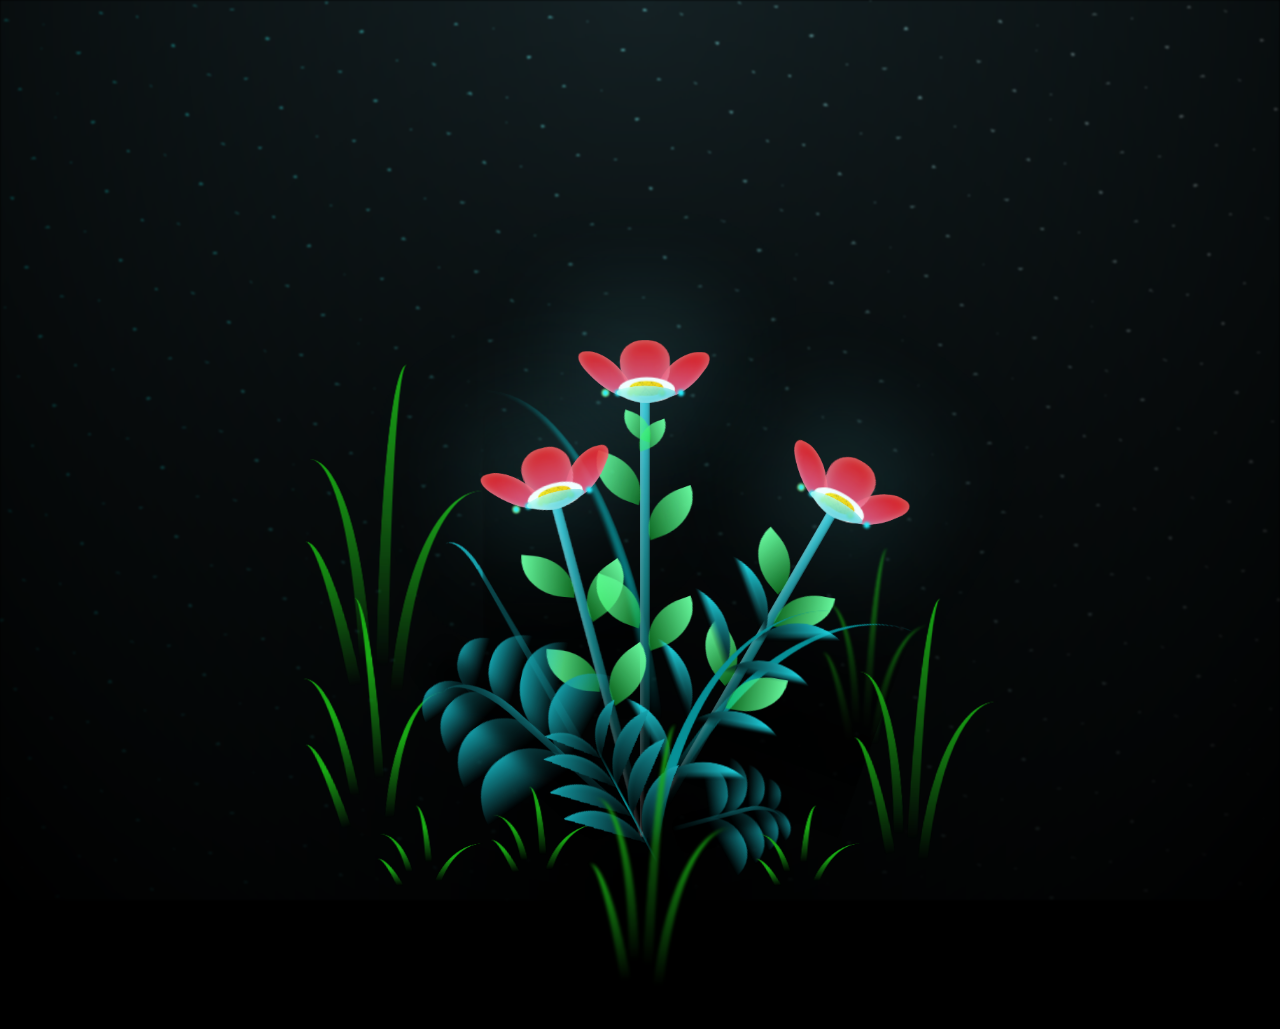
<file: index.html>
<body class="not-loaded">
    <div class="night"></div>
    <div class="flowers">
      <div class="flower flower--1">
        <div class="flower__leafs flower__leafs--1">
          <div class="flower__leaf flower__leaf--1"></div>
          <div class="flower__leaf flower__leaf--2"></div>
          <div class="flower__leaf flower__leaf--3"></div>
          <div class="flower__leaf flower__leaf--4"></div>

          <div class="flower__white-circle"></div>
  
          <div class="flower__light flower__light--1"></div>
          <div class="flower__light flower__light--2"></div>
          <div class="flower__light flower__light--3"></div>
          <div class="flower__light flower__light--4"></div>
          <div class="flower__light flower__light--5"></div>
          <div class="flower__light flower__light--6"></div>
          <div class="flower__light flower__light--7"></div>
          <div class="flower__light flower__light--8"></div>
  
        </div>
        <div class="flower__line">
          <div class="flower__line__leaf flower__line__leaf--1"></div>
          <div class="flower__line__leaf flower__line__leaf--2"></div>
          <div class="flower__line__leaf flower__line__leaf--3"></div>
          <div class="flower__line__leaf flower__line__leaf--4"></div>
          <div class="flower__line__leaf flower__line__leaf--5"></div>
          <div class="flower__line__leaf flower__line__leaf--6"></div>
        </div>
      </div>
  
      <div class="flower flower--2">
        <div class="flower__leafs flower__leafs--2">
          <div class="flower__leaf flower__leaf--1"></div>
          <div class="flower__leaf flower__leaf--2"></div>
          <div class="flower__leaf flower__leaf--3"></div>
          <div class="flower__leaf flower__leaf--4"></div>
          <div class="flower__white-circle"></div>
  
          <div class="flower__light flower__light--1"></div>
          <div class="flower__light flower__light--2"></div>
          <div class="flower__light flower__light--3"></div>
          <div class="flower__light flower__light--4"></div>
          <div class="flower__light flower__light--5"></div>
          <div class="flower__light flower__light--6"></div>
          <div class="flower__light flower__light--7"></div>
          <div class="flower__light flower__light--8"></div>
  
        </div>
        <div class="flower__line">
          <div class="flower__line__leaf flower__line__leaf--1"></div>
          <div class="flower__line__leaf flower__line__leaf--2"></div>
          <div class="flower__line__leaf flower__line__leaf--3"></div>
          <div class="flower__line__leaf flower__line__leaf--4"></div>
        </div>
      </div>
  
      <div class="flower flower--3">
        <div class="flower__leafs flower__leafs--3">
          <div class="flower__leaf flower__leaf--1"></div>
          <div class="flower__leaf flower__leaf--2"></div>
          <div class="flower__leaf flower__leaf--3"></div>
          <div class="flower__leaf flower__leaf--4"></div>
          <div class="flower__white-circle"></div>
  
          <div class="flower__light flower__light--1"></div>
          <div class="flower__light flower__light--2"></div>
          <div class="flower__light flower__light--3"></div>
          <div class="flower__light flower__light--4"></div>
          <div class="flower__light flower__light--5"></div>
          <div class="flower__light flower__light--6"></div>
          <div class="flower__light flower__light--7"></div>
          <div class="flower__light flower__light--8"></div>
  
        </div>
        <div class="flower__line">
          <div class="flower__line__leaf flower__line__leaf--1"></div>
          <div class="flower__line__leaf flower__line__leaf--2"></div>
          <div class="flower__line__leaf flower__line__leaf--3"></div>
          <div class="flower__line__leaf flower__line__leaf--4"></div>
        </div>
      </div>
  
      <div class="grow-ans" style="--d:1.2s">
        <div class="flower__g-long">
          <div class="flower__g-long__top"></div>
          <div class="flower__g-long__bottom"></div>
        </div>
      </div>
  
      <div class="growing-grass">
        <div class="flower__grass flower__grass--1">
          <div class="flower__grass--top"></div>
          <div class="flower__grass--bottom"></div>
          <div class="flower__grass__leaf flower__grass__leaf--1"></div>
          <div class="flower__grass__leaf flower__grass__leaf--2"></div>
          <div class="flower__grass__leaf flower__grass__leaf--3"></div>
          <div class="flower__grass__leaf flower__grass__leaf--4"></div>
          <div class="flower__grass__leaf flower__grass__leaf--5"></div>
          <div class="flower__grass__leaf flower__grass__leaf--6"></div>
          <div class="flower__grass__leaf flower__grass__leaf--7"></div>
          <div class="flower__grass__leaf flower__grass__leaf--8"></div>
          <div class="flower__grass__overlay"></div>
        </div>
      </div>
  
      <div class="growing-grass">
        <div class="flower__grass flower__grass--2">
          <div class="flower__grass--top"></div>
          <div class="flower__grass--bottom"></div>
          <div class="flower__grass__leaf flower__grass__leaf--1"></div>
          <div class="flower__grass__leaf flower__grass__leaf--2"></div>
          <div class="flower__grass__leaf flower__grass__leaf--3"></div>
          <div class="flower__grass__leaf flower__grass__leaf--4"></div>
          <div class="flower__grass__leaf flower__grass__leaf--5"></div>
          <div class="flower__grass__leaf flower__grass__leaf--6"></div>
          <div class="flower__grass__leaf flower__grass__leaf--7"></div>
          <div class="flower__grass__leaf flower__grass__leaf--8"></div>
          <div class="flower__grass__overlay"></div>
        </div>
      </div>
  
      <div class="grow-ans" style="--d:2.4s">
        <div class="flower__g-right flower__g-right--1">
          <div class="leaf"></div>
        </div>
      </div>
  
      <div class="grow-ans" style="--d:2.8s">
        <div class="flower__g-right flower__g-right--2">
          <div class="leaf"></div>
        </div>
      </div>
  
      <div class="grow-ans" style="--d:2.8s">
        <div class="flower__g-front">
          <div class="flower__g-front__leaf-wrapper flower__g-front__leaf-wrapper--1">
            <div class="flower__g-front__leaf"></div>
          </div>
          <div class="flower__g-front__leaf-wrapper flower__g-front__leaf-wrapper--2">
            <div class="flower__g-front__leaf"></div>
          </div>
          <div class="flower__g-front__leaf-wrapper flower__g-front__leaf-wrapper--3">
            <div class="flower__g-front__leaf"></div>
          </div>
          <div class="flower__g-front__leaf-wrapper flower__g-front__leaf-wrapper--4">
            <div class="flower__g-front__leaf"></div>
          </div>
          <div class="flower__g-front__leaf-wrapper flower__g-front__leaf-wrapper--5">
            <div class="flower__g-front__leaf"></div>
          </div>
          <div class="flower__g-front__leaf-wrapper flower__g-front__leaf-wrapper--6">
            <div class="flower__g-front__leaf"></div>
          </div>
          <div class="flower__g-front__leaf-wrapper flower__g-front__leaf-wrapper--7">
            <div class="flower__g-front__leaf"></div>
          </div>
          <div class="flower__g-front__leaf-wrapper flower__g-front__leaf-wrapper--8">
            <div class="flower__g-front__leaf"></div>
          </div>
          <div class="flower__g-front__line"></div>
        </div>
      </div>
  
      <div class="grow-ans" style="--d:3.2s">
        <div class="flower__g-fr">
          <div class="leaf"></div>
          <div class="flower__g-fr__leaf flower__g-fr__leaf--1"></div>
          <div class="flower__g-fr__leaf flower__g-fr__leaf--2"></div>
          <div class="flower__g-fr__leaf flower__g-fr__leaf--3"></div>
          <div class="flower__g-fr__leaf flower__g-fr__leaf--4"></div>
          <div class="flower__g-fr__leaf flower__g-fr__leaf--5"></div>
          <div class="flower__g-fr__leaf flower__g-fr__leaf--6"></div>
          <div class="flower__g-fr__leaf flower__g-fr__leaf--7"></div>
          <div class="flower__g-fr__leaf flower__g-fr__leaf--8"></div>
        </div>
      </div>
  
      <div class="long-g long-g--0">
        <div class="grow-ans" style="--d:3s">
          <div class="leaf leaf--0"></div>
        </div>
        <div class="grow-ans" style="--d:2.2s">
          <div class="leaf leaf--1"></div>
        </div>
        <div class="grow-ans" style="--d:3.4s">
          <div class="leaf leaf--2"></div>
        </div>
        <div class="grow-ans" style="--d:3.6s">
          <div class="leaf leaf--3"></div>
        </div>
      </div>
  
      <div class="long-g long-g--1">
        <div class="grow-ans" style="--d:3.6s">
          <div class="leaf leaf--0"></div>
        </div>
        <div class="grow-ans" style="--d:3.8s">
          <div class="leaf leaf--1"></div>
        </div>
        <div class="grow-ans" style="--d:4s">
          <div class="leaf leaf--2"></div>
        </div>
        <div class="grow-ans" style="--d:4.2s">
          <div class="leaf leaf--3"></div>
        </div>
      </div>
  
      <div class="long-g long-g--2">
        <div class="grow-ans" style="--d:4s">
          <div class="leaf leaf--0"></div>
        </div>
        <div class="grow-ans" style="--d:4.2s">
          <div class="leaf leaf--1"></div>
        </div>
        <div class="grow-ans" style="--d:4.4s">
          <div class="leaf leaf--2"></div>
        </div>
        <div class="grow-ans" style="--d:4.6s">
          <div class="leaf leaf--3"></div>
        </div>
      </div>
  
      <div class="long-g long-g--3">
        <div class="grow-ans" style="--d:4s">
          <div class="leaf leaf--0"></div>
        </div>
        <div class="grow-ans" style="--d:4.2s">
          <div class="leaf leaf--1"></div>
        </div>
        <div class="grow-ans" style="--d:3s">
          <div class="leaf leaf--2"></div>
        </div>
        <div class="grow-ans" style="--d:3.6s">
          <div class="leaf leaf--3"></div>
        </div>
      </div>
  
      <div class="long-g long-g--4">
        <div class="grow-ans" style="--d:4s">
          <div class="leaf leaf--0"></div>
        </div>
        <div class="grow-ans" style="--d:4.2s">
          <div class="leaf leaf--1"></div>
        </div>
        <div class="grow-ans" style="--d:3s">
          <div class="leaf leaf--2"></div>
        </div>
        <div class="grow-ans" style="--d:3.6s">
          <div class="leaf leaf--3"></div>
        </div>
      </div>
  
      <div class="long-g long-g--5">
        <div class="grow-ans" style="--d:4s">
          <div class="leaf leaf--0"></div>
        </div>
        <div class="grow-ans" style="--d:4.2s">
          <div class="leaf leaf--1"></div>
        </div>
        <div class="grow-ans" style="--d:3s">
          <div class="leaf leaf--2"></div>
        </div>
        <div class="grow-ans" style="--d:3.6s">
          <div class="leaf leaf--3"></div>
        </div>
      </div>
  
      <div class="long-g long-g--6">
        <div class="grow-ans" style="--d:4.2s">
          <div class="leaf leaf--0"></div>
        </div>
        <div class="grow-ans" style="--d:4.4s">
          <div class="leaf leaf--1"></div>
        </div>
        <div class="grow-ans" style="--d:4.6s">
          <div class="leaf leaf--2"></div>
        </div>
        <div class="grow-ans" style="--d:4.8s">
          <div class="leaf leaf--3"></div>
        </div>
      </div>
  
      <div class="long-g long-g--7">
        <div class="grow-ans" style="--d:3s">
          <div class="leaf leaf--0"></div>
        </div>
        <div class="grow-ans" style="--d:3.2s">
          <div class="leaf leaf--1"></div>
        </div>
        <div class="grow-ans" style="--d:3.5s">
          <div class="leaf leaf--2"></div>
        </div>
        <div class="grow-ans" style="--d:3.6s">
          <div class="leaf leaf--3"></div>
        </div>
      </div>
    </div>
    <script src="java.js"></script>
    <link rel="stylesheet" href="style.css">
  </body>

</html>
</file>
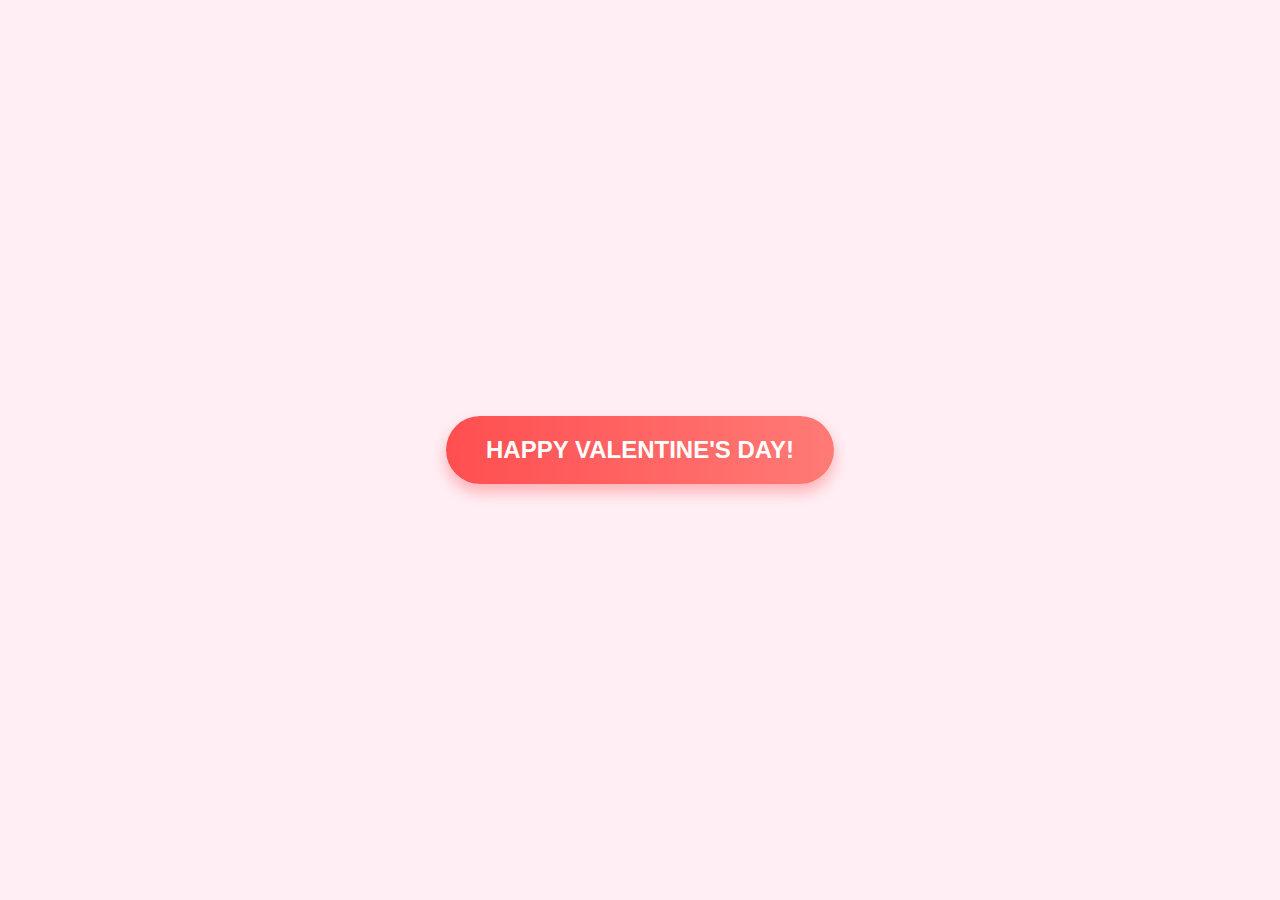
<file: main.html>
<!DOCTYPE html>
<html lang="en">
<head>
    <meta charset="UTF-8">
    <meta name="viewport" content="width=device-width, initial-scale=1.0">
    <title>Happy Valentine's Day!</title>
    <style>
        body {
            font-family: 'Segoe UI', Tahoma, Geneva, Verdana, sans-serif;
            background-color: #ffeff5;
            margin: 0;
            padding: 0;
            display: flex;
            justify-content: center;
            align-items: center;
            height: 100vh;
        }

        .button {
            display: inline-block;
            padding: 20px 40px;
            font-size: 24px;
            font-weight: bold;
            color: #fff;
            text-decoration: none;
            text-transform: uppercase;
            border-radius: 50px;
            background: linear-gradient(to right, #ff4e50, #ff7a76);
            box-shadow: 0 8px 15px rgba(255, 78, 80, 0.4);
            transition: transform 0.2s ease-in-out;
        }

        .button:hover {
            transform: scale(1.05);
            box-shadow: 0 10px 20px rgba(255, 78, 80, 0.6);
        }
    </style>
</head>
<body>

    <a class="button" href="index.html">Happy Valentine's Day!</a>

</body>
</html>
</file>
<file: style.css>
*,
*::after,
*::before {
  padding: 0;
  margin: 0;
  box-sizing: border-box;
}

:root {
  --dark-color: #000;
}

body {
  display: flex;
  align-items: flex-end;
  justify-content: center;
  min-height: 100vh;
  background-color: var(--dark-color);
  overflow: hidden;
  perspective: 1000px;
}

.night {
  position: fixed;
  left: 50%;
  top: 0;
  transform: translateX(-50%);
  width: 100%;
  height: 100%;
  filter: blur(0.1vmin);
  background-image: radial-gradient(ellipse at top, transparent 0%, var(--dark-color)), radial-gradient(ellipse at bottom, var(--dark-color), rgba(145, 233, 255, 0.2)), repeating-linear-gradient(220deg, black 0px, black 19px, transparent 19px, transparent 22px), repeating-linear-gradient(189deg, black 0px, black 19px, transparent 19px, transparent 22px), repeating-linear-gradient(148deg, black 0px, black 19px, transparent 19px, transparent 22px), linear-gradient(90deg, #00fffa, #f0f0f0);
}

.flowers {
  position: relative;
  transform: scale(0.7);
}

.flower {
  position: absolute;
  bottom: 10vmin;
  transform-origin: bottom center;
  z-index: 10;
  --fl-speed: 0.8s;
}
.flower--1 {
  animation: moving-flower-1 4s linear infinite;
}
.flower--1 .flower__line {
  height: 70vmin;
  animation-delay: 0.3s;
}
.flower--1 .flower__line__leaf--1 {
  animation: blooming-leaf-right var(--fl-speed) 1.6s backwards;
}
.flower--1 .flower__line__leaf--2 {
  animation: blooming-leaf-right var(--fl-speed) 1.4s backwards;
}
.flower--1 .flower__line__leaf--3 {
  animation: blooming-leaf-left var(--fl-speed) 1.2s backwards;
}
.flower--1 .flower__line__leaf--4 {
  animation: blooming-leaf-left var(--fl-speed) 1s backwards;
}
.flower--1 .flower__line__leaf--5 {
  animation: blooming-leaf-right var(--fl-speed) 1.8s backwards;
}
.flower--1 .flower__line__leaf--6 {
  animation: blooming-leaf-left var(--fl-speed) 2s backwards;
}
.flower--2 {
  left: 50%;
  transform: rotate(30deg);
  animation: moving-flower-2 4s linear infinite;
}
.flower--2 .flower__line {
  height: 60vmin;
  animation-delay: 0.8s;
}
.flower--2 .flower__line__leaf--1 {
  animation: blooming-leaf-right var(--fl-speed) 1.9s backwards;
}
.flower--2 .flower__line__leaf--2 {
  animation: blooming-leaf-right var(--fl-speed) 1.7s backwards;
}
.flower--2 .flower__line__leaf--3 {
  animation: blooming-leaf-left var(--fl-speed) 1.5s backwards;
}
.flower--2 .flower__line__leaf--4 {
  animation: blooming-leaf-left var(--fl-speed) 1.3s backwards;
}
.flower--3 {
  left: 50%;
  transform: rotate(-15deg);
  animation: moving-flower-3 4s linear infinite;
}
.flower--3 .flower__line {
  animation-delay: 0.9s;
}
.flower--3 .flower__line__leaf--1 {
  animation: blooming-leaf-right var(--fl-speed) 2.5s backwards;
}
.flower--3 .flower__line__leaf--2 {
  animation: blooming-leaf-right var(--fl-speed) 2.3s backwards;
}
.flower--3 .flower__line__leaf--3 {
  animation: blooming-leaf-left var(--fl-speed) 2.1s backwards;
}
.flower--3 .flower__line__leaf--4 {
  animation: blooming-leaf-left var(--fl-speed) 1.9s backwards;
}
.flower__leafs {
  position: relative;
  animation: blooming-flower 2s backwards;
}
.flower__leafs--1 {
  animation-delay: 1.1s;
}
.flower__leafs--2 {
  animation-delay: 1.4s;
}
.flower__leafs--3 {
  animation-delay: 1.7s;
}
.flower__leafs::after {
  content: "";
  position: absolute;
  left: 0;
  top: 0;
  transform: translate(-50%, -100%);
  width: 8vmin;
  height: 8vmin;
  background-color: #6bf0ff;
  filter: blur(10vmin);
}
.flower__leaf {
  position: absolute;
  bottom: 0;
  left: 50%;
  width: 8vmin;
  height: 11vmin;
  border-radius: 51% 49% 47% 53%/44% 45% 55% 69%;
  background-color: #65e6cc;
  background-image: linear-gradient(to top, #f56199, #f80e0e);
  transform-origin: bottom center;
  opacity: 0.9;
  box-shadow: inset 0 0 2vmin rgba(255, 255, 255, 0.5);
}
.flower__leaf--1 {
  transform: translate(-10%, 1%) rotateY(40deg) rotateX(-50deg);
}
.flower__leaf--2 {
  transform: translate(-50%, -4%) rotateX(40deg);
}
.flower__leaf--3 {
  transform: translate(-90%, 0%) rotateY(45deg) rotateX(50deg);
}
.flower__leaf--4 {
  width: 8vmin;
  height: 8vmin;
  transform-origin: bottom left;
  border-radius: 4vmin 10vmin 4vmin 4vmin;
  transform: translate(0%, 18%) rotateX(70deg) rotate(-43deg);
  background-image: linear-gradient(to top, #39c6d6, #a7ffee);
  z-index: 1;
  opacity: 0.8;
}
.flower__white-circle {
  position: absolute;
  left: -3.5vmin;
  top: -3vmin;
  width: 9vmin;
  height: 4vmin;
  border-radius: 50%;
  background-color: #fff;
}
.flower__white-circle::after {
  content: "";
  position: absolute;
  left: 50%;
  top: 45%;
  transform: translate(-50%, -50%);
  width: 60%;
  height: 60%;
  border-radius: inherit;
  background-image: repeating-linear-gradient(135deg, rgba(0, 0, 0, 0.03) 0px, rgba(0, 0, 0, 0.03) 1px, transparent 1px, transparent 12px), repeating-linear-gradient(45deg, rgba(0, 0, 0, 0.03) 0px, rgba(0, 0, 0, 0.03) 1px, transparent 1px, transparent 12px), repeating-linear-gradient(67.5deg, rgba(0, 0, 0, 0.03) 0px, rgba(0, 0, 0, 0.03) 1px, transparent 1px, transparent 12px), repeating-linear-gradient(135deg, rgba(0, 0, 0, 0.03) 0px, rgba(0, 0, 0, 0.03) 1px, transparent 1px, transparent 12px), repeating-linear-gradient(45deg, rgba(0, 0, 0, 0.03) 0px, rgba(0, 0, 0, 0.03) 1px, transparent 1px, transparent 12px), repeating-linear-gradient(112.5deg, rgba(0, 0, 0, 0.03) 0px, rgba(0, 0, 0, 0.03) 1px, transparent 1px, transparent 12px), repeating-linear-gradient(112.5deg, rgba(0, 0, 0, 0.03) 0px, rgba(0, 0, 0, 0.03) 1px, transparent 1px, transparent 12px), repeating-linear-gradient(45deg, rgba(0, 0, 0, 0.03) 0px, rgba(0, 0, 0, 0.03) 1px, transparent 1px, transparent 12px), repeating-linear-gradient(22.5deg, rgba(0, 0, 0, 0.03) 0px, rgba(0, 0, 0, 0.03) 1px, transparent 1px, transparent 12px), repeating-linear-gradient(45deg, rgba(0, 0, 0, 0.03) 0px, rgba(0, 0, 0, 0.03) 1px, transparent 1px, transparent 12px), repeating-linear-gradient(22.5deg, rgba(0, 0, 0, 0.03) 0px, rgba(0, 0, 0, 0.03) 1px, transparent 1px, transparent 12px), repeating-linear-gradient(135deg, rgba(0, 0, 0, 0.03) 0px, rgba(0, 0, 0, 0.03) 1px, transparent 1px, transparent 12px), repeating-linear-gradient(157.5deg, rgba(0, 0, 0, 0.03) 0px, rgba(0, 0, 0, 0.03) 1px, transparent 1px, transparent 12px), repeating-linear-gradient(67.5deg, rgba(0, 0, 0, 0.03) 0px, rgba(0, 0, 0, 0.03) 1px, transparent 1px, transparent 12px), repeating-linear-gradient(67.5deg, rgba(0, 0, 0, 0.03) 0px, rgba(0, 0, 0, 0.03) 1px, transparent 1px, transparent 12px), linear-gradient(90deg, #ffeb12, #ffce00);
}
.flower__line {
  height: 55vmin;
  width: 1.5vmin;
  background-image: linear-gradient(to left, rgba(0, 0, 0, 0.2), transparent, rgba(255, 255, 255, 0.2)), linear-gradient(to top, transparent 10%, #14757a, #39c6d6);
  box-shadow: inset 0 0 2px rgba(0, 0, 0, 0.5);
  animation: grow-flower-tree 4s backwards;
}
.flower__line__leaf {
  --w: 7vmin;
  --h: calc(var(--w) + 2vmin);
  position: absolute;
  top: 20%;
  left: 90%;
  width: var(--w);
  height: var(--h);
  border-top-right-radius: var(--h);
  border-bottom-left-radius: var(--h);
  background-image: linear-gradient(to top, rgba(29, 245, 65, 0.4), #67f89e);
}
.flower__line__leaf--1 {
  transform: rotate(70deg) rotateY(30deg);
}
.flower__line__leaf--2 {
  top: 45%;
  transform: rotate(70deg) rotateY(30deg);
}
.flower__line__leaf--3, .flower__line__leaf--4, .flower__line__leaf--6 {
  border-top-right-radius: 0;
  border-bottom-left-radius: 0;
  border-top-left-radius: var(--h);
  border-bottom-right-radius: var(--h);
  left: -460%;
  top: 12%;
  transform: rotate(-70deg) rotateY(30deg);
}
.flower__line__leaf--4 {
  top: 40%;
}
.flower__line__leaf--5 {
  top: 0;
  transform-origin: left;
  transform: rotate(70deg) rotateY(30deg) scale(0.6);
}
.flower__line__leaf--6 {
  top: -2%;
  left: -450%;
  transform-origin: right;
  transform: rotate(-70deg) rotateY(30deg) scale(0.6);
}
.flower__light {
  position: absolute;
  bottom: 0vmin;
  width: 1vmin;
  height: 1vmin;
  background-color: #fffb00;
  border-radius: 50%;
  filter: blur(0.2vmin);
  animation: light-ans 4s linear infinite backwards;
}
.flower__light:nth-child(odd) {
  background-color: #23f0ff;
}
.flower__light--1 {
  left: -2vmin;
  animation-delay: 1s;
}
.flower__light--2 {
  left: 3vmin;
  animation-delay: 0.5s;
}
.flower__light--3 {
  left: -6vmin;
  animation-delay: 0.3s;
}
.flower__light--4 {
  left: 6vmin;
  animation-delay: 0.9s;
}
.flower__light--5 {
  left: -1vmin;
  animation-delay: 1.5s;
}
.flower__light--6 {
  left: -4vmin;
  animation-delay: 3s;
}
.flower__light--7 {
  left: 3vmin;
  animation-delay: 2s;
}
.flower__light--8 {
  left: -6vmin;
  animation-delay: 3.5s;
}
.flower__grass {
  --c: #159faa;
  --line-w: 1.5vmin;
  position: absolute;
  bottom: 12vmin;
  left: -7vmin;
  display: flex;
  flex-direction: column;
  align-items: flex-end;
  z-index: 20;
  transform-origin: bottom center;
  transform: rotate(-48deg) rotateY(40deg);
}
.flower__grass--1 {
  animation: moving-grass 2s linear infinite;
}
.flower__grass--2 {
  left: 2vmin;
  bottom: 10vmin;
  transform: scale(0.5) rotate(75deg) rotateX(10deg) rotateY(-200deg);
  opacity: 0.8;
  z-index: 0;
  animation: moving-grass--2 1.5s linear infinite;
}
.flower__grass--top {
  width: 7vmin;
  height: 10vmin;
  border-top-right-radius: 100%;
  border-right: var(--line-w) solid var(--c);
  transform-origin: bottom center;
  transform: rotate(-2deg);
}
.flower__grass--bottom {
  margin-top: -2px;
  width: var(--line-w);
  height: 25vmin;
  background-image: linear-gradient(to top, transparent, var(--c));
}
.flower__grass__leaf {
  --size: 10vmin;
  position: absolute;
  width: calc(var(--size) * 2.1);
  height: var(--size);
  border-top-left-radius: var(--size);
  border-top-right-radius: var(--size);
  background-image: linear-gradient(to top, transparent, transparent 30%, var(--c));
  z-index: 100;
}
.flower__grass__leaf--1 {
  top: -6%;
  left: 30%;
  --size: 6vmin;
  transform: rotate(-20deg);
  animation: growing-grass-ans--1 2s 2.6s backwards;
}
@keyframes growing-grass-ans--1 {
  0% {
    transform-origin: bottom left;
    transform: rotate(-20deg) scale(0);
  }
}
.flower__grass__leaf--2 {
  top: -5%;
  left: -110%;
  --size: 6vmin;
  transform: rotate(10deg);
  animation: growing-grass-ans--2 2s 2.4s linear backwards;
}
@keyframes growing-grass-ans--2 {
  0% {
    transform-origin: bottom right;
    transform: rotate(10deg) scale(0);
  }
}
.flower__grass__leaf--3 {
  top: 5%;
  left: 60%;
  --size: 8vmin;
  transform: rotate(-18deg) rotateX(-20deg);
  animation: growing-grass-ans--3 2s 2.2s linear backwards;
}
@keyframes growing-grass-ans--3 {
  0% {
    transform-origin: bottom left;
    transform: rotate(-18deg) rotateX(-20deg) scale(0);
  }
}
.flower__grass__leaf--4 {
  top: 6%;
  left: -135%;
  --size: 8vmin;
  transform: rotate(2deg);
  animation: growing-grass-ans--4 2s 2s linear backwards;
}
@keyframes growing-grass-ans--4 {
  0% {
    transform-origin: bottom right;
    transform: rotate(2deg) scale(0);
  }
}
.flower__grass__leaf--5 {
  top: 20%;
  left: 60%;
  --size: 10vmin;
  transform: rotate(-24deg) rotateX(-20deg);
  animation: growing-grass-ans--5 2s 1.8s linear backwards;
}
@keyframes growing-grass-ans--5 {
  0% {
    transform-origin: bottom left;
    transform: rotate(-24deg) rotateX(-20deg) scale(0);
  }
}
.flower__grass__leaf--6 {
  top: 22%;
  left: -180%;
  --size: 10vmin;
  transform: rotate(10deg);
  animation: growing-grass-ans--6 2s 1.6s linear backwards;
}
@keyframes growing-grass-ans--6 {
  0% {
    transform-origin: bottom right;
    transform: rotate(10deg) scale(0);
  }
}
.flower__grass__leaf--7 {
  top: 39%;
  left: 70%;
  --size: 10vmin;
  transform: rotate(-10deg);
  animation: growing-grass-ans--7 2s 1.4s linear backwards;
}
@keyframes growing-grass-ans--7 {
  0% {
    transform-origin: bottom left;
    transform: rotate(-10deg) scale(0);
  }
}
.flower__grass__leaf--8 {
  top: 40%;
  left: -215%;
  --size: 11vmin;
  transform: rotate(10deg);
  animation: growing-grass-ans--8 2s 1.2s linear backwards;
}
@keyframes growing-grass-ans--8 {
  0% {
    transform-origin: bottom right;
    transform: rotate(10deg) scale(0);
  }
}
.flower__grass__overlay {
  position: absolute;
  top: -10%;
  right: 0%;
  width: 100%;
  height: 100%;
  background-color: rgba(0, 0, 0, 0.6);
  filter: blur(1.5vmin);
  z-index: 100;
}
.flower__g-long {
  --w: 2vmin;
  --h: 6vmin;
  --c: #159faa;
  position: absolute;
  bottom: 10vmin;
  left: -3vmin;
  transform-origin: bottom center;
  transform: rotate(-30deg) rotateY(-20deg);
  display: flex;
  flex-direction: column;
  align-items: flex-end;
  animation: flower-g-long-ans 3s linear infinite;
}
@keyframes flower-g-long-ans {
  0%, 100% {
    transform: rotate(-30deg) rotateY(-20deg);
  }
  50% {
    transform: rotate(-32deg) rotateY(-20deg);
  }
}
.flower__g-long__top {
  top: calc(var(--h) * -1);
  width: calc(var(--w) + 1vmin);
  height: var(--h);
  border-top-right-radius: 100%;
  border-right: 0.7vmin solid var(--c);
  transform: translate(-0.7vmin, 1vmin);
}
.flower__g-long__bottom {
  width: var(--w);
  height: 50vmin;
  transform-origin: bottom center;
  background-image: linear-gradient(to top, transparent 30%, var(--c));
  box-shadow: inset 0 0 2px rgba(0, 0, 0, 0.5);
  clip-path: polygon(35% 0, 65% 1%, 100% 100%, 0% 100%);
}
.flower__g-right {
  position: absolute;
  bottom: 6vmin;
  left: -2vmin;
  transform-origin: bottom left;
  transform: rotate(20deg);
}
.flower__g-right .leaf {
  width: 30vmin;
  height: 50vmin;
  border-top-left-radius: 100%;
  border-left: 2vmin solid #079097;
  background-image: linear-gradient(to bottom, transparent, var(--dark-color) 60%);
  mask-image: linear-gradient(to top, transparent 30%, #079097 60%);
}
.flower__g-right--1 {
  animation: flower-g-right-ans 2.5s linear infinite;
}
.flower__g-right--2 {
  left: 5vmin;
  transform: rotateY(-180deg);
  animation: flower-g-right-ans--2 3s linear infinite;
}
.flower__g-right--2 .leaf {
  height: 75vmin;
  filter: blur(0.3vmin);
  opacity: 0.8;
}
@keyframes flower-g-right-ans {
  0%, 100% {
    transform: rotate(20deg);
  }
  50% {
    transform: rotate(24deg) rotateX(-20deg);
  }
}
@keyframes flower-g-right-ans--2 {
  0%, 100% {
    transform: rotateY(-180deg) rotate(0deg) rotateX(-20deg);
  }
  50% {
    transform: rotateY(-180deg) rotate(6deg) rotateX(-20deg);
  }
}
.flower__g-front {
  position: absolute;
  bottom: 6vmin;
  left: 2.5vmin;
  z-index: 100;
  transform-origin: bottom center;
  transform: rotate(-28deg) rotateY(30deg) scale(1.04);
  animation: flower__g-front-ans 2s linear infinite;
}
@keyframes flower__g-front-ans {
  0%, 100% {
    transform: rotate(-28deg) rotateY(30deg) scale(1.04);
  }
  50% {
    transform: rotate(-35deg) rotateY(40deg) scale(1.04);
  }
}
.flower__g-front__line {
  width: 0.3vmin;
  height: 20vmin;
  background-image: linear-gradient(to top, transparent, #079097, transparent 100%);
  position: relative;
}
.flower__g-front__leaf-wrapper {
  position: absolute;
  top: 0;
  left: 0;
  transform-origin: bottom left;
  transform: rotate(10deg);
}
.flower__g-front__leaf-wrapper:nth-child(even) {
  left: 0vmin;
  transform: rotateY(-180deg) rotate(5deg);
  animation: flower__g-front__leaf-left-ans 1s ease-in backwards;
}
.flower__g-front__leaf-wrapper:nth-child(odd) {
  animation: flower__g-front__leaf-ans 1s ease-in backwards;
}
.flower__g-front__leaf-wrapper--1 {
  top: -8vmin;
  transform: scale(0.7);
  animation: flower__g-front__leaf-ans 1s 5.5s ease-in backwards !important;
}
.flower__g-front__leaf-wrapper--2 {
  top: -8vmin;
  transform: rotateY(-180deg) scale(0.7) !important;
  animation: flower__g-front__leaf-left-ans-2 1s 4.6s ease-in backwards !important;
}
.flower__g-front__leaf-wrapper--3 {
  top: -3vmin;
  animation: flower__g-front__leaf-ans 1s 4.6s ease-in backwards;
}
.flower__g-front__leaf-wrapper--4 {
  top: -3vmin;
  transform: rotateY(-180deg) scale(0.9) !important;
  animation: flower__g-front__leaf-left-ans-2 1s 4.6s ease-in backwards !important;
}
@keyframes flower__g-front__leaf-left-ans-2 {
  0% {
    transform: rotateY(-180deg) scale(0);
  }
}
.flower__g-front__leaf-wrapper--5, .flower__g-front__leaf-wrapper--6 {
  top: 2vmin;
}
.flower__g-front__leaf-wrapper--7, .flower__g-front__leaf-wrapper--8 {
  top: 6.5vmin;
}
.flower__g-front__leaf-wrapper--2 {
  animation-delay: 5.2s !important;
}
.flower__g-front__leaf-wrapper--3 {
  animation-delay: 4.9s !important;
}
.flower__g-front__leaf-wrapper--5 {
  animation-delay: 4.3s !important;
}
.flower__g-front__leaf-wrapper--6 {
  animation-delay: 4.1s !important;
}
.flower__g-front__leaf-wrapper--7 {
  animation-delay: 3.8s !important;
}
.flower__g-front__leaf-wrapper--8 {
  animation-delay: 3.5s !important;
}
@keyframes flower__g-front__leaf-ans {
  0% {
    transform: rotate(10deg) scale(0);
  }
}
@keyframes flower__g-front__leaf-left-ans {
  0% {
    transform: rotateY(-180deg) rotate(5deg) scale(0);
  }
}
.flower__g-front__leaf {
  width: 10vmin;
  height: 10vmin;
  border-radius: 100% 0% 0% 100%/100% 100% 0% 0%;
  box-shadow: inset 0 2px 1vmin rgba(44, 238, 252, 0.2);
  background-image: linear-gradient(to bottom left, transparent, var(--dark-color)), linear-gradient(to bottom right, #159faa 50%, transparent 50%, transparent);
  -webkit-mask-image: linear-gradient(to bottom right, #159faa 50%, transparent 50%, transparent);
  mask-image: linear-gradient(to bottom right, #159faa 50%, transparent 50%, transparent);
}
.flower__g-fr {
  position: absolute;
  bottom: -4vmin;
  left: vmin;
  transform-origin: bottom left;
  z-index: 10;
  animation: flower__g-fr-ans 2s linear infinite;
}
@keyframes flower__g-fr-ans {
  0%, 100% {
    transform: rotate(2deg);
  }
  50% {
    transform: rotate(4deg);
  }
}
.flower__g-fr .leaf {
  width: 30vmin;
  height: 50vmin;
  border-top-left-radius: 100%;
  border-left: 2vmin solid #079097;
  mask-image: linear-gradient(to top, transparent 25%, #079097 50%);
  position: relative;
  z-index: 1;
}
.flower__g-fr__leaf {
  position: absolute;
  top: 0;
  left: 0;
  width: 10vmin;
  height: 10vmin;
  border-radius: 100% 0% 0% 100%/100% 100% 0% 0%;
  box-shadow: inset 0 2px 1vmin rgba(44, 238, 252, 0.2);
  background-image: linear-gradient(to bottom left, transparent, var(--dark-color) 98%), linear-gradient(to bottom right, #23f0ff 45%, transparent 50%, transparent);
  mask-image: linear-gradient(135deg, #159faa 40%, transparent 50%, transparent);
}
.flower__g-fr__leaf--1 {
  left: 20vmin;
  transform: rotate(45deg);
  animation: flower__g-fr-leaft-ans-1 0.5s 5.2s linear backwards;
}
@keyframes flower__g-fr-leaft-ans-1 {
  0% {
    transform-origin: left;
    transform: rotate(45deg) scale(0);
  }
}
.flower__g-fr__leaf--2 {
  left: 12vmin;
  top: -7vmin;
  transform: rotate(25deg) rotateY(-180deg);
  animation: flower__g-fr-leaft-ans-6 0.5s 5s linear backwards;
}
.flower__g-fr__leaf--3 {
  left: 15vmin;
  top: 6vmin;
  transform: rotate(55deg);
  animation: flower__g-fr-leaft-ans-5 0.5s 4.8s linear backwards;
}
.flower__g-fr__leaf--4 {
  left: 6vmin;
  top: -2vmin;
  transform: rotate(25deg) rotateY(-180deg);
  animation: flower__g-fr-leaft-ans-6 0.5s 4.6s linear backwards;
}
.flower__g-fr__leaf--5 {
  left: 10vmin;
  top: 14vmin;
  transform: rotate(55deg);
  animation: flower__g-fr-leaft-ans-5 0.5s 4.4s linear backwards;
}
@keyframes flower__g-fr-leaft-ans-5 {
  0% {
    transform-origin: left;
    transform: rotate(55deg) scale(0);
  }
}
.flower__g-fr__leaf--6 {
  left: 0vmin;
  top: 6vmin;
  transform: rotate(25deg) rotateY(-180deg);
  animation: flower__g-fr-leaft-ans-6 0.5s 4.2s linear backwards;
}
@keyframes flower__g-fr-leaft-ans-6 {
  0% {
    transform-origin: right;
    transform: rotate(25deg) rotateY(-180deg) scale(0);
  }
}
.flower__g-fr__leaf--7 {
  left: 5vmin;
  top: 22vmin;
  transform: rotate(45deg);
  animation: flower__g-fr-leaft-ans-7 0.5s 4s linear backwards;
}
@keyframes flower__g-fr-leaft-ans-7 {
  0% {
    transform-origin: left;
    transform: rotate(45deg) scale(0);
  }
}
.flower__g-fr__leaf--8 {
  left: -4vmin;
  top: 15vmin;
  transform: rotate(15deg) rotateY(-180deg);
  animation: flower__g-fr-leaft-ans-8 0.5s 3.8s linear backwards;
}
@keyframes flower__g-fr-leaft-ans-8 {
  0% {
    transform-origin: right;
    transform: rotate(15deg) rotateY(-180deg) scale(0);
  }
}

.long-g {
  position: absolute;
  bottom: 25vmin;
  left: -42vmin;
  transform-origin: bottom left;
}
.long-g--1 {
  bottom: 0vmin;
  transform: scale(0.8) rotate(-5deg);
}
.long-g--1 .leaf {
mask-image: linear-gradient(to top, transparent 40%, #079097 80%) !important;
}
.long-g--1 .leaf--1 {
  --w: 5vmin;
  --h: 60vmin;
  left: -2vmin;
  transform: rotate(3deg) rotateY(-180deg);
}
.long-g--2, .long-g--3 {
  bottom: -3vmin;
  left: -35vmin;
  transform-origin: center;
  transform: scale(0.6) rotateX(60deg);
}
.long-g--2 .leaf, .long-g--3 .leaf {
  mask-image: linear-gradient(to top, transparent 50%, #079097 80%) !important;
}
.long-g--2 .leaf--1, .long-g--3 .leaf--1 {
  left: -1vmin;
  transform: rotateY(-180deg);
}
.long-g--3 {
  left: -17vmin;
  bottom: 0vmin;
}
.long-g--3 .leaf {
  mask-image: linear-gradient(to top, transparent 40%, #079097 80%) !important;
}
.long-g--4 {
  left: 25vmin;
  bottom: -3vmin;
  transform-origin: center;
  transform: scale(0.6) rotateX(60deg);
}
.long-g--4 .leaf {
  mask-image: linear-gradient(to top, transparent 50%, #079097 80%) !important;
}
.long-g--5 {
  left: 42vmin;
  bottom: 0vmin;
  transform: scale(0.8) rotate(2deg);
}
.long-g--6 {
  left: 0vmin;
  bottom: -20vmin;
  z-index: 100;
  filter: blur(0.3vmin);
  transform: scale(0.8) rotate(2deg);
}
.long-g--7 {
  left: 35vmin;
  bottom: 20vmin;
  z-index: -1;
  filter: blur(0.3vmin);
  transform: scale(0.6) rotate(2deg);
  opacity: 0.7;
}
.long-g .leaf {
  --w: 15vmin;
  --h: 40vmin;
  --c: #1aaa15;
  position: absolute;
  bottom: 0;
  width: var(--w);
  height: var(--h);
  border-top-left-radius: 100%;
  border-left: 2vmin solid var(--c);
  mask-image: linear-gradient(to top, transparent 20%, var(--dark-color));
  transform-origin: bottom center;
}
.long-g .leaf--0 {
  left: 2vmin;
  animation: leaf-ans-1 4s linear infinite;
}
.long-g .leaf--1 {
  --w: 5vmin;
  --h: 60vmin;
  animation: leaf-ans-1 4s linear infinite;
}
.long-g .leaf--2 {
  --w: 10vmin;
  --h: 40vmin;
  left: -0.5vmin;
  bottom: 5vmin;
  transform-origin: bottom left;
  transform: rotateY(-180deg);
  animation: leaf-ans-2 3s linear infinite;
}
.long-g .leaf--3 {
  --w: 5vmin;
  --h: 30vmin;
  left: -1vmin;
  bottom: 3.2vmin;
  transform-origin: bottom left;
  transform: rotate(-10deg) rotateY(-180deg);
  animation: leaf-ans-3 3s linear infinite;
}

@keyframes leaf-ans-1 {
  0%, 100% {
    transform: rotate(-5deg) scale(1);
  }
  50% {
    transform: rotate(5deg) scale(1.1);
  }
}
@keyframes leaf-ans-2 {
  0%, 100% {
    transform: rotateY(-180deg) rotate(5deg);
  }
  50% {
    transform: rotateY(-180deg) rotate(0deg) scale(1.1);
  }
}
@keyframes leaf-ans-3 {
  0%, 100% {
    transform: rotate(-10deg) rotateY(-180deg);
  }
  50% {
    transform: rotate(-20deg) rotateY(-180deg);
  }
}
.grow-ans {
  animation: grow-ans 2s var(--d) backwards;
}

@keyframes grow-ans {
  0% {
    transform: scale(0);
    opacity: 0;
  }
}
@keyframes light-ans {
  0% {
    opacity: 0;
    transform: translateY(0vmin);
  }
  25% {
    opacity: 1;
    transform: translateY(-5vmin) translateX(-2vmin);
  }
  50% {
    opacity: 1;
    transform: translateY(-15vmin) translateX(2vmin);
    filter: blur(0.2vmin);
  }
  75% {
    transform: translateY(-20vmin) translateX(-2vmin);
    filter: blur(0.2vmin);
  }
  100% {
    transform: translateY(-30vmin);
    opacity: 0;
    filter: blur(1vmin);
  }
}
@keyframes moving-flower-1 {
  0%, 100% {
    transform: rotate(2deg);
  }
  50% {
    transform: rotate(-2deg);
  }
}
@keyframes moving-flower-2 {
  0%, 100% {
    transform: rotate(18deg);
  }
  50% {
    transform: rotate(14deg);
  }
}
@keyframes moving-flower-3 {
  0%, 100% {
    transform: rotate(-18deg);
  }
  50% {
    transform: rotate(-20deg) rotateY(-10deg);
  }
}
@keyframes blooming-leaf-right {
  0% {
    transform-origin: left;
    transform: rotate(70deg) rotateY(30deg) scale(0);
  }
}
@keyframes blooming-leaf-left {
  0% {
    transform-origin: right;
    transform: rotate(-70deg) rotateY(30deg) scale(0);
  }
}
@keyframes grow-flower-tree {
  0% {
    height: 0;
    border-radius: 1vmin;
  }
}
@keyframes blooming-flower {
  0% {
    transform: scale(0);
  }
}
@keyframes moving-grass {
  0%, 100% {
    transform: rotate(-48deg) rotateY(40deg);
  }
  50% {
    transform: rotate(-50deg) rotateY(40deg);
  }
}
@keyframes moving-grass--2 {
  0%, 100% {
    transform: scale(0.5) rotate(75deg) rotateX(10deg) rotateY(-200deg);
  }
  50% {
    transform: scale(0.5) rotate(79deg) rotateX(10deg) rotateY(-200deg);
  }
}
.growing-grass {
  animation: growing-grass-ans 1s 2s backwards;
}

@keyframes growing-grass-ans {
  0% {
    transform: scale(0);
  }
}
.not-loaded * {
  animation-play-state: paused !important;
}
</file>
